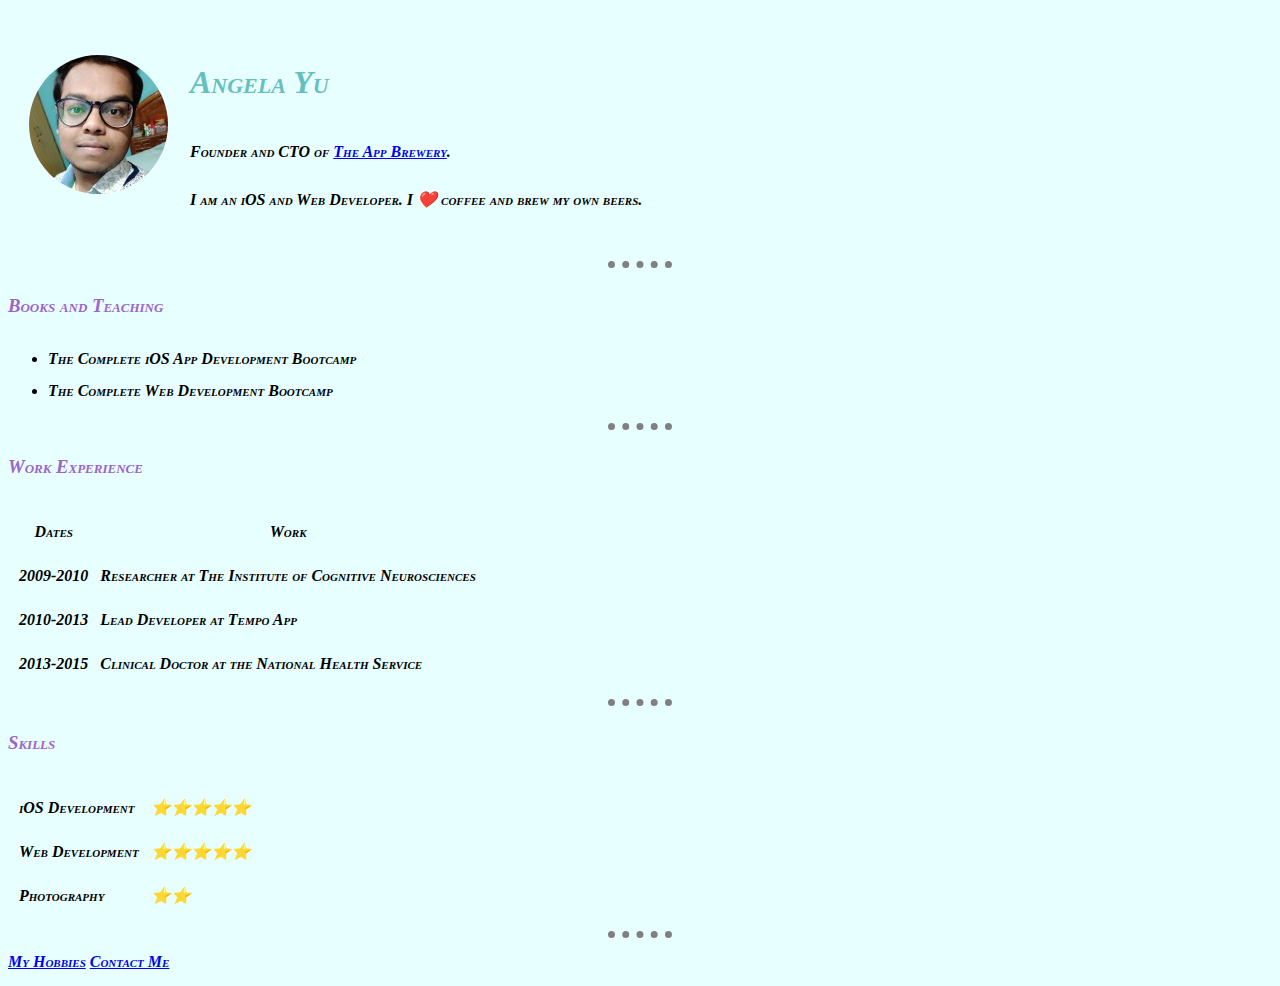
<file: Ass-1/index.html>
<!DOCTYPE html>
<html>
  <head>
    <meta charset="utf-8">
    <title>Angela's Personal Site</title>
    <link rel="stylesheet" href="css/styles.css">
  </head>

  <body>
    <table cellspacing="20">
      <tr>
        <td><img src="images/circle-cropped.png" alt="angela profile picture"></td>
        <td><h1>Angela Yu</h1>
        <p><em>Founder and CTO of <strong><a href="https://www.appbrewery.co/">The App Brewery</a></strong>.</em></p>
        <p>I am an iOS and Web Developer. I ❤️ coffee and brew my own beers.</p></td>
      </tr>
    </table>
    <hr>
    <h3>Books and Teaching</h3>
    <ul>
      <li>The Complete iOS App Development Bootcamp</li>
      <li>The Complete Web Development Bootcamp</li>
    </ul>
    <hr>
    <h3>Work Experience</h3>
    <table cellspacing="10">
      <thead>
        <tr>
          <th>Dates</th>
          <th>Work</th>
        </tr>
      </thead>
      <tbody>
        <tr>
          <td>2009-2010</td>
          <td>Researcher at The Institute of Cognitive Neurosciences</td>
        </tr>
        <tr>
          <td>2010-2013</td>
          <td>Lead Developer at Tempo App</td>
        </tr>
        <tr>
          <td>2013-2015</td>
          <td>Clinical Doctor at the National Health Service</td>
        </tr>
      </tbody>
    </table>
    <hr>
    <h3>Skills</h3>
    <table cellspacing="10">
      <tr>
        <td>iOS Development</td>
        <td>⭐️⭐️⭐️⭐️⭐️</td>
      </tr>
      <tr>
        <td>Web Development</td>
        <td>⭐️⭐️⭐️⭐️⭐️</td>
      </tr>
      <tr>
        <td>Photography</td>
        <td>⭐️⭐️</td>
      </tr>
    </table>
    <hr>
    <a href="hobbies.html">My Hobbies</a>
    <a href="contact-me.html">Contact Me</a>
  </body>
</html>
</file>
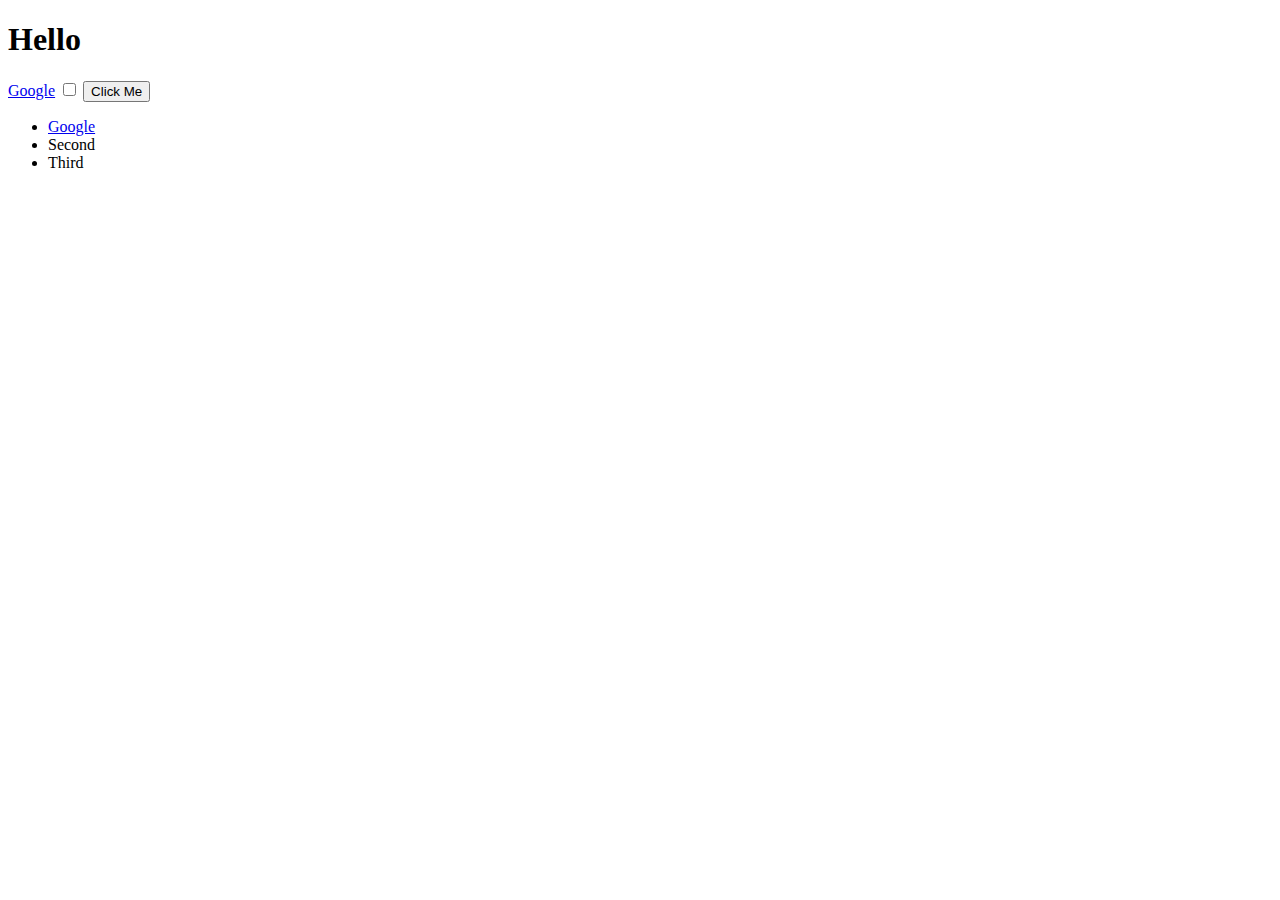
<file: DOM/index.html>
<!DOCTYPE html>
<html lang="en" dir="ltr">
  <head>
    <meta charset="utf-8">
    <title>My Website</title>
    <link rel="stylesheet" href="css/styles.css">
  </head>
  <body>
    <h1 id="title">Hello</h1>
    <a href="https://www.google.com">Google</a>

    <input type="checkbox">
    <button class="btn">Click Me</button>

    <ul id="list">
      <li class="item"><a href="https://www.google.com">Google</a></li>
      <li class="item">Second</li>
      <li class="item">Third</li>
    </ul>

  </body>

  <script src="js/index.js" charset="utf-8"></script>

</html>
</file>
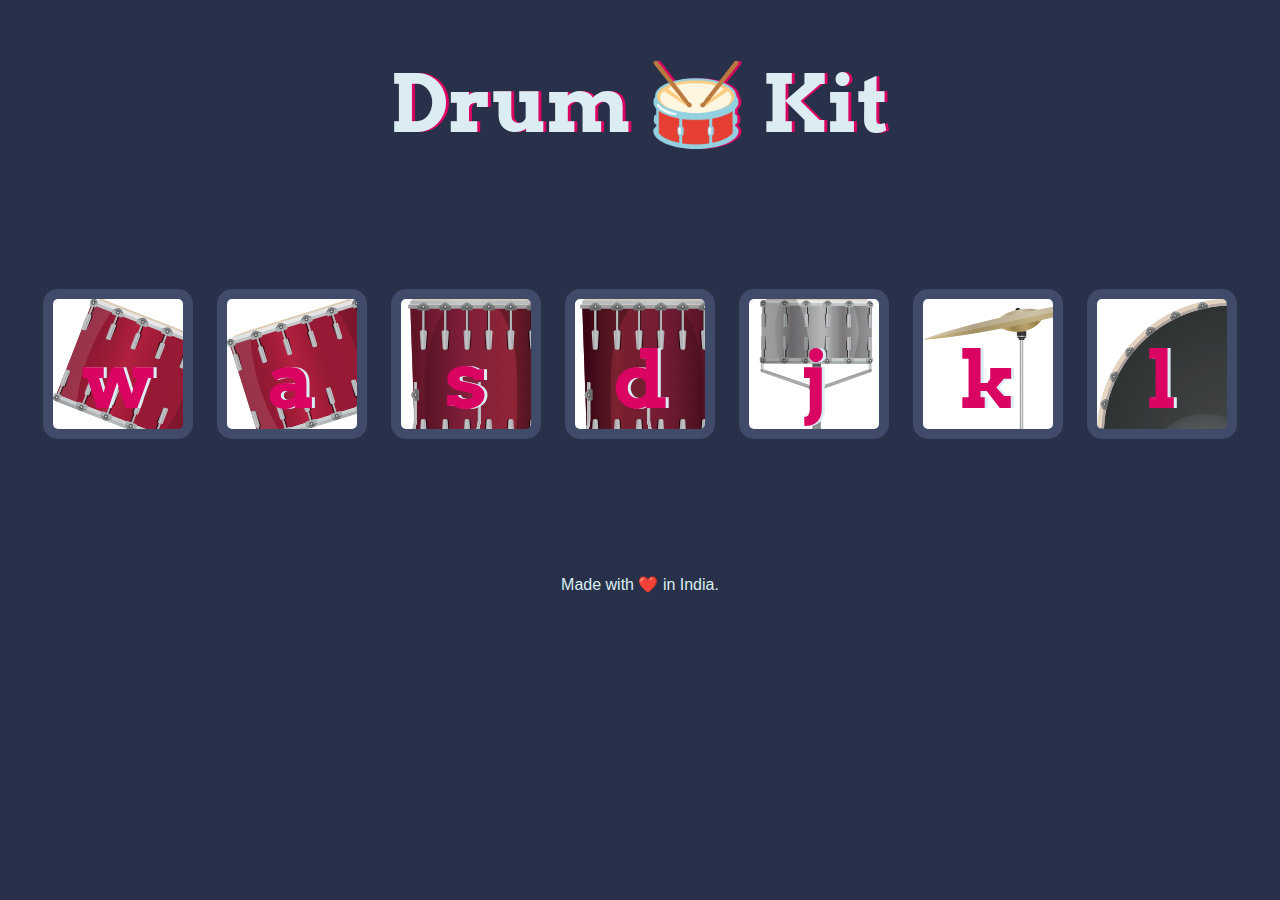
<file: Drum Kit Starting Files/index.html>
<!DOCTYPE html>
<html lang="en" dir="ltr">

<head>
  <meta charset="utf-8">
  <title>Drum Kit</title>
  <link rel="stylesheet" href="styles.css">
  <link href="https://fonts.googleapis.com/css?family=Arvo" rel="stylesheet">
</head>

<body>

  <h1 id="title">Drum 🥁 Kit</h1>
  <div class="set">
    <button class="w drum">w</button>
    <button class="a drum">a</button>
    <button class="s drum">s</button>
    <button class="d drum">d</button>
    <button class="j drum">j</button>
    <button class="k drum">k</button>
    <button class="l drum">l</button>
  </div>


  <footer>
    Made with ❤️ in India.
  </footer>
</body>

<script src="index.js" charset="utf-8"></script>

</html>
</file>
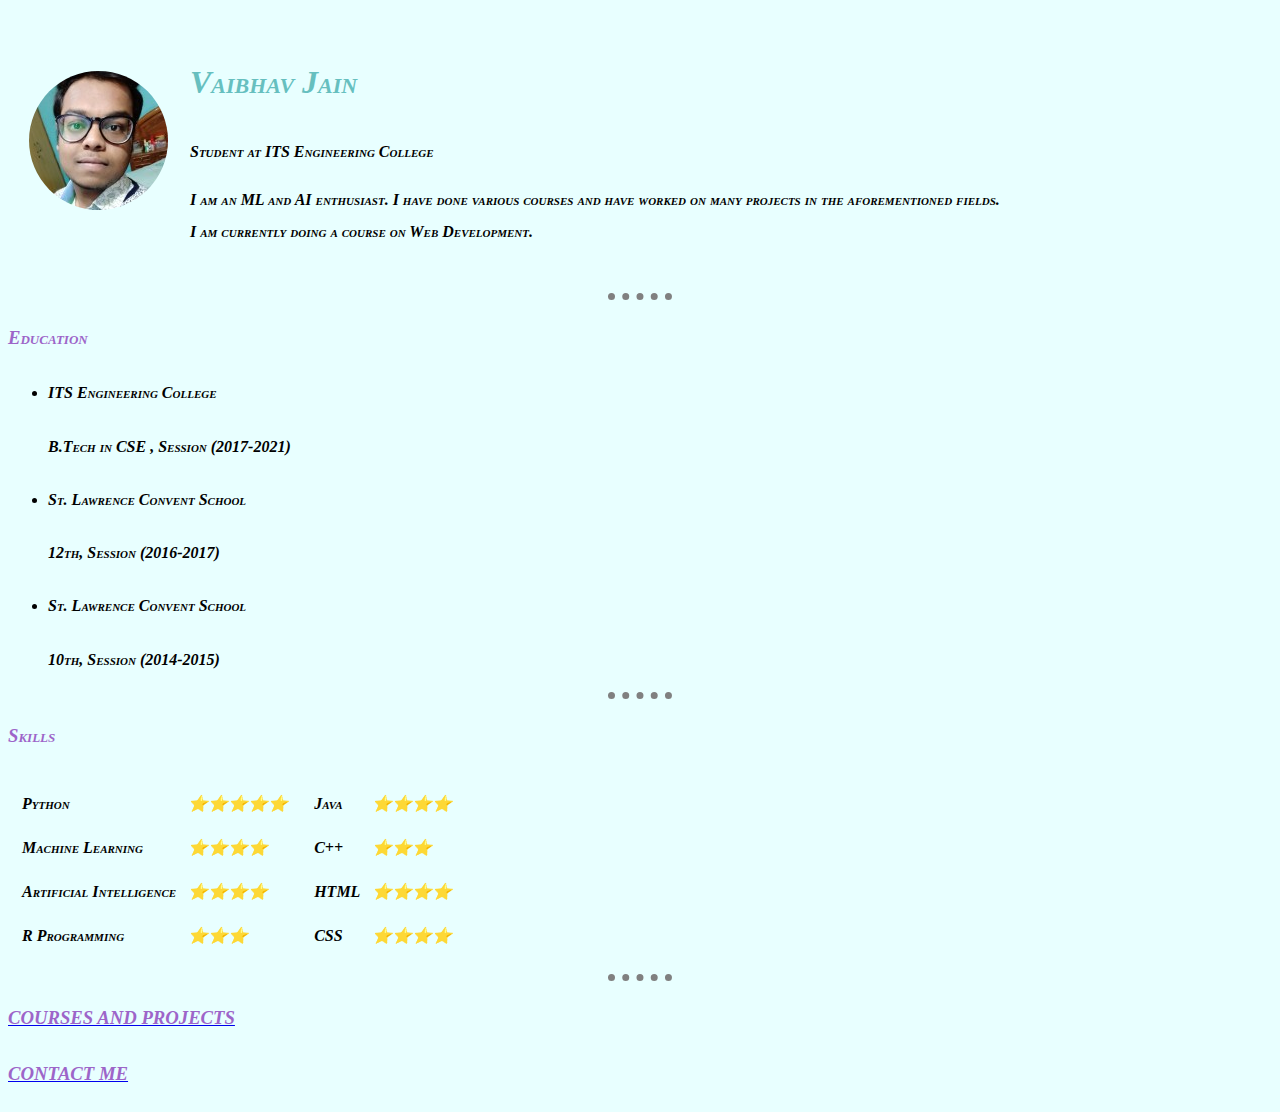
<file: HTML - Personal Site/index.html>
<!DOCTYPE html>
<html lang="en" dir="ltr">

<head>
  <meta charset="utf-8">
  <title>Vaibhav's Personal Site</title>
  <link rel="stylesheet" href="css/styles.css">
</head>

<body>
    <table cellspacing="20">
      <tr>
        <td><img src="images/circle-cropped.png" alt="Vaibhav's profile Picture" /></td>
        <td><h1>Vaibhav Jain</h1>
        <p><em>Student at</em> <strong>ITS Engineering College</strong></p>
        <p>I am an ML and AI enthusiast. I have done various courses and have worked on many projects in the aforementioned fields. <br />
          I am currently doing a course on Web Development.</p></td>
      </tr>
    </table>
  <hr />
  <h3>Education</h3>
  <ul>
    <li><h4>ITS Engineering College</h4>B.Tech in CSE , Session (2017-2021)</li>
    <li><h4>St. Lawrence Convent School</h4>12th, Session (2016-2017)</li>
    <li><h4>St. Lawrence Convent School</h4>10th, Session (2014-2015)</li>
  </ul>
  <hr />
  <h3>Skills</h3>
  <table>
    <tr>
      <td>
        <table cellspacing='10'>
          <tr>
            <td>Python</td>
            <td>⭐⭐⭐⭐⭐</td>
          </tr>
          <tr>
            <td>Machine Learning</td>
            <td>⭐⭐⭐⭐</td>
          </tr>
          <tr>
            <td>Artificial Intelligence</td>
            <td>⭐⭐⭐⭐</td>
          </tr>
          <tr>
            <td>R Programming</td>
            <td>⭐⭐⭐</td>
          </tr>
        </table>
      </td>
      <td>
        <table cellspacing='10'>
          <tr>
            <td>Java</td>
            <td>⭐⭐⭐⭐</td>
          </tr>
          <tr>
            <td>C++</td>
            <td>⭐⭐⭐</td>
          </tr>
          <tr>
            <td>HTML</td>
            <td>⭐⭐⭐⭐</td>
          </tr>
          <tr>
            <td>CSS</td>
            <td>⭐⭐⭐⭐</td>
          </tr>
        </table>
      </td>
    </tr>
  </table>
  <hr />
  <a href="courses-and-projects.html"><h3><em>COURSES AND PROJECTS</em></h3></a>
  <a href="contact-me.html"><em><h3>CONTACT ME</h3></em></a>
</body>

</html>
</file>
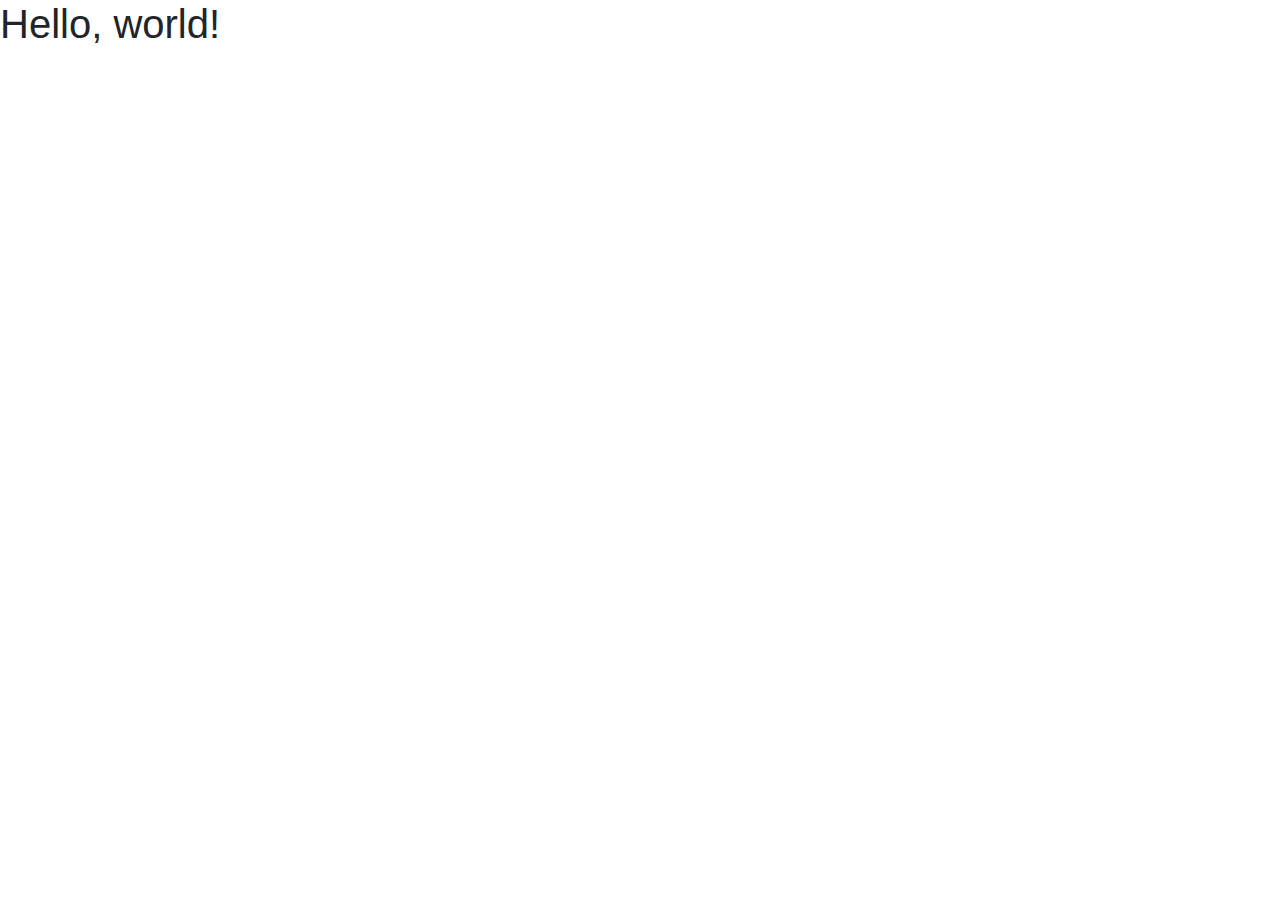
<file: Installation Bootstrap/index.html>
<!doctype html>
<html lang="en">
  <head>
    <!-- Required meta tags -->
    <meta charset="utf-8">
    <meta name="viewport" content="width=device-width, initial-scale=1, shrink-to-fit=no">

    <!-- Bootstrap CSS -->
    <link rel="stylesheet" href="https://stackpath.bootstrapcdn.com/bootstrap/4.5.2/css/bootstrap.min.css" integrity="sha384-JcKb8q3iqJ61gNV9KGb8thSsNjpSL0n8PARn9HuZOnIxN0hoP+VmmDGMN5t9UJ0Z" crossorigin="anonymous">

    <title>Hello, world!</title>
  </head>
  <body>
    <h1>Hello, world!</h1>

    <!-- Optional JavaScript -->
    <!-- jQuery first, then Popper.js, then Bootstrap JS -->
    <script src="https://code.jquery.com/jquery-3.5.1.slim.min.js" integrity="sha384-DfXdz2htPH0lsSSs5nCTpuj/zy4C+OGpamoFVy38MVBnE+IbbVYUew+OrCXaRkfj" crossorigin="anonymous"></script>
    <script src="https://cdn.jsdelivr.net/npm/popper.js@1.16.1/dist/umd/popper.min.js" integrity="sha384-9/reFTGAW83EW2RDu2S0VKaIzap3H66lZH81PoYlFhbGU+6BZp6G7niu735Sk7lN" crossorigin="anonymous"></script>
    <script src="https://stackpath.bootstrapcdn.com/bootstrap/4.5.2/js/bootstrap.min.js" integrity="sha384-B4gt1jrGC7Jh4AgTPSdUtOBvfO8shuf57BaghqFfPlYxofvL8/KUEfYiJOMMV+rV" crossorigin="anonymous"></script>
  </body>
</html>
</file>
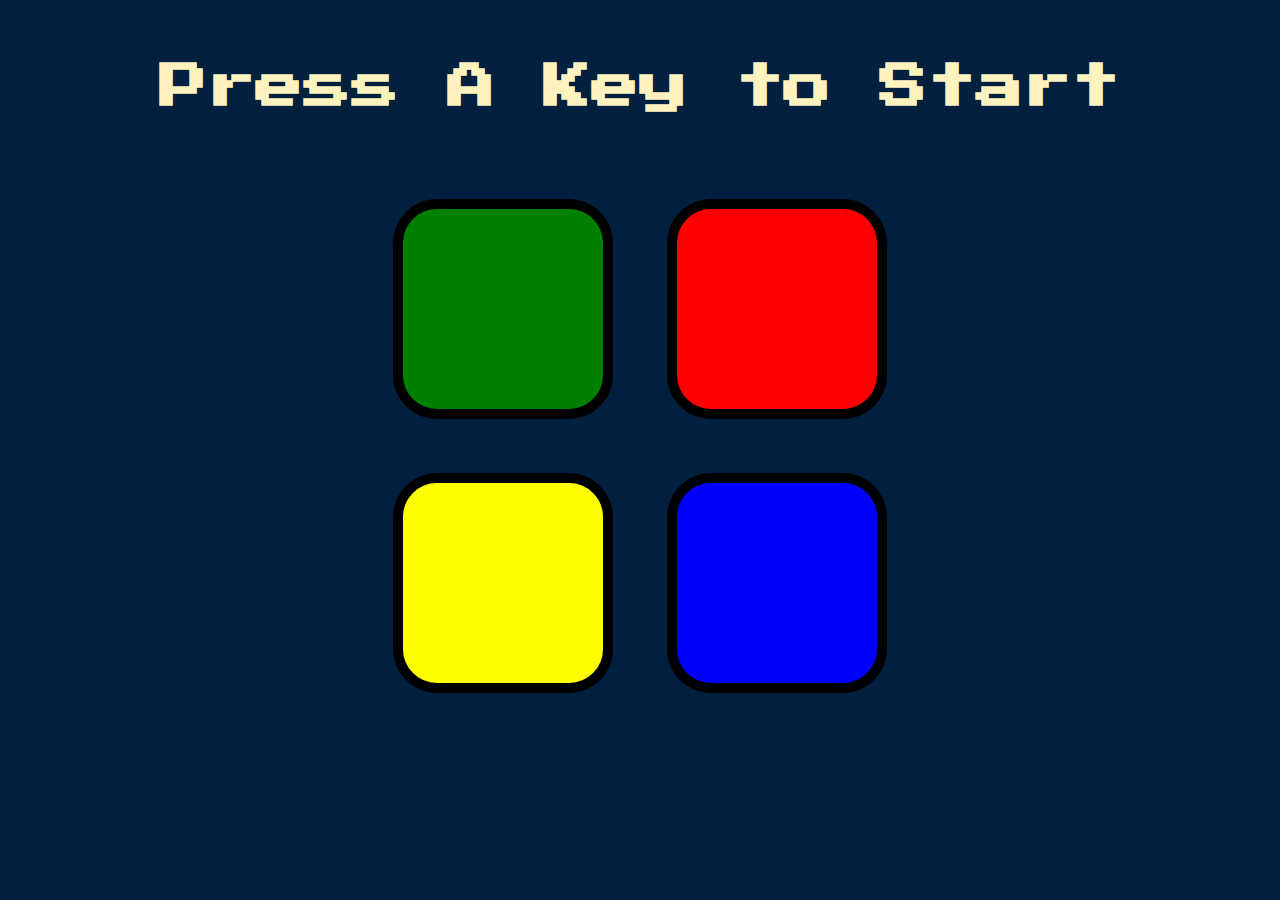
<file: Simon Game Challenge Starting Files/index.html>
<!DOCTYPE html>
<html lang="en" dir="ltr">

<head>
  <meta charset="utf-8">
  <title>Simon</title>
  <link rel="stylesheet" href="styles.css">
  <link href="https://fonts.googleapis.com/css?family=Press+Start+2P" rel="stylesheet">
</head>

<body>
  <h1 id="level-title">Press A Key to Start</h1>
  <div class="container">
    <div lass="row">

      <div type="button" id="green" class="btn green">

      </div>

      <div type="button" id="red" class="btn red">

      </div>
    </div>

    <div class="row">

      <div type="button" id="yellow" class="btn yellow">

      </div>
      <div type="button" id="blue" class="btn blue">

      </div>

    </div>

  </div>


</body>
<script src="https://ajax.googleapis.com/ajax/libs/jquery/3.5.1/jquery.min.js"></script>
<script src="js/game.js" charset="utf-8"></script>

</html>
</file>
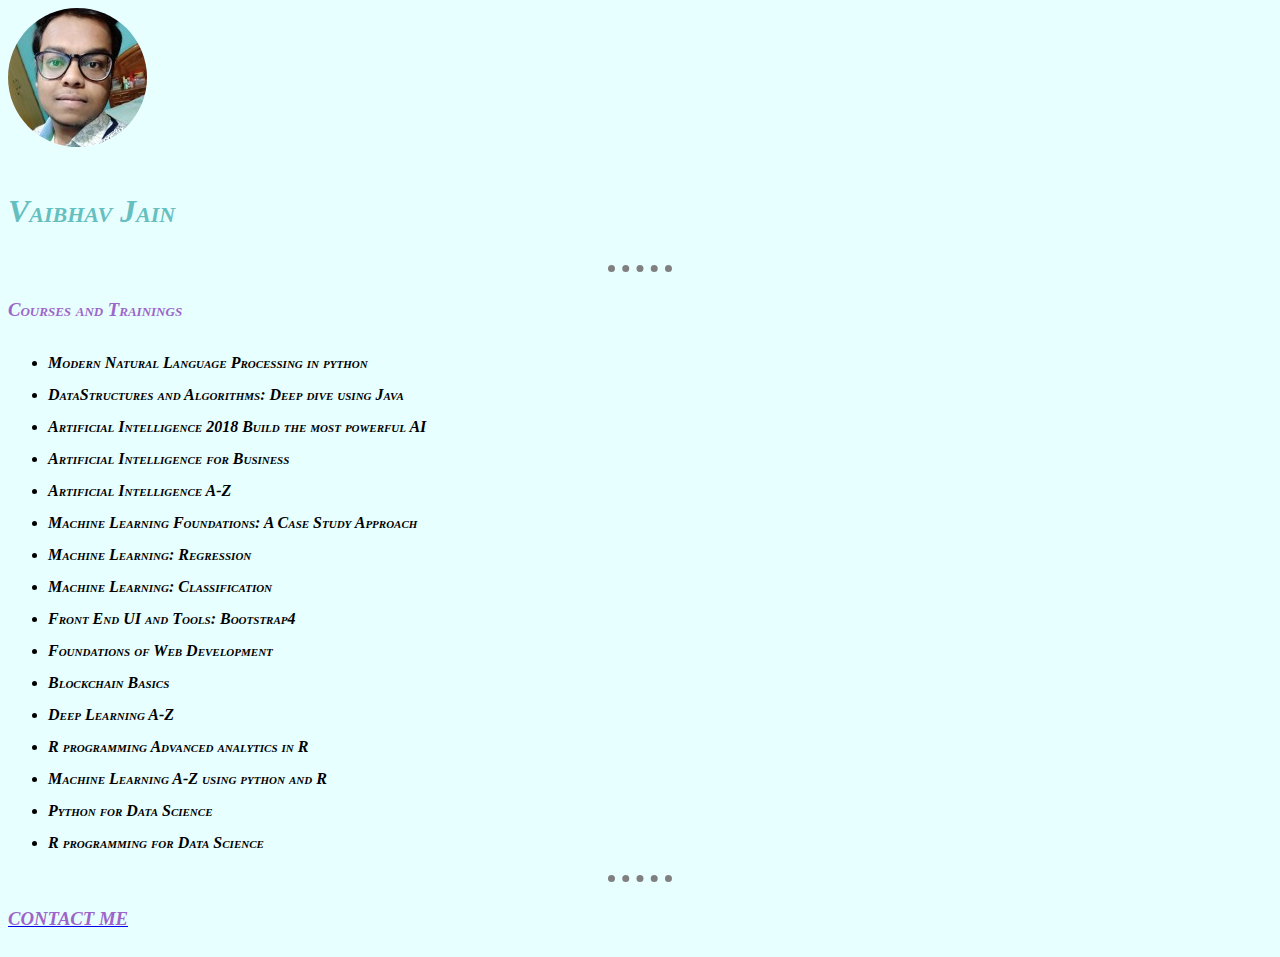
<file: HTML - Personal Site/courses-and-projects.html>
<!DOCTYPE html>
<html lang="en" dir="ltr">
  <head>
    <meta charset="utf-8">
    <title>Courses And Projects</title>
    <link rel="stylesheet" href="css/styles.css">
  </head>
  
  <body>
    <a href="index.html"><img src="images/circle-cropped.png" alt="Vaibhav's profile Picture" /></a>
    <h1>Vaibhav Jain</h1>
    <hr />
    <h3>Courses and Trainings</h3>
    <ul>
      <li>Modern Natural Language Processing in python</li>
      <li>DataStructures and Algorithms: Deep dive using Java</li>
      <li>Artificial Intelligence 2018 Build the most powerful AI</li>
      <li>Artificial Intelligence for Business</li>
      <li>Artificial Intelligence A-Z</li>
      <li>Machine Learning Foundations: A Case Study Approach</li>
      <li>Machine Learning: Regression</li>
      <li>Machine Learning: Classification</li>
      <li>Front End UI and Tools: Bootstrap4</li>
      <li>Foundations of Web Development</li>
      <li>Blockchain Basics</li>
      <li>Deep Learning A-Z</li>
      <li>R programming Advanced analytics in R</li>
      <li>Machine Learning A-Z using python and R</li>
      <li>Python for Data Science</li>
      <li>R programming for Data Science</li>
    </ul>
    <hr />
    <a href="contact-me.html"><em><h3>CONTACT ME</h3></em></a>
  </body>
</html>
</file>
<file: Ass-1/css/styles.css>
body {
  background-color: #e8ffff;
  font: italic small-caps bold 16px/2 cursive;
}

hr {
  border-style: none;
  border-top-style: dotted;
  border-color: grey;
  border-width: 7px;
  width: 5%;
}

h1 {
  color: #66bfbf;
}

h3 {
  color: #9d65c9;
}
</file>
<file: DOM/css/styles.css>
.huge {
  font-size: 10rem;
  color: red;
  font-weight: bold;
}
</file>
<file: Drum Kit Starting Files/styles.css>
body {
  text-align: center;
  background-color: #283149;
}

h1 {
  font-size: 5rem;
  color: #DBEDF3;
  font-family: "Arvo", cursive;
  text-shadow: 3px 0 #DA0463;

}

footer {
  color: #DBEDF3;
  font-family: sans-serif;
}

.w {
  background-image: url("images/tom1.png");
}

.a {
  background-image: url("images/tom2.png");
}

.s {
  background-image: url("images/tom3.png");
}

.d {
  background-image: url("images/tom4.png");
}

.j {
  background-image: url("images/snare.png");
}

.k {
  background-image: url("images/crash.png");
}

.l {
  background-image: url("images/kick.png");
}

.set {
  margin: 10% auto;
}

.game-over {
  background-color: red;
  opacity: 0.8;
}

.pressed {
  box-shadow: 0 3px 4px 0 #DBEDF3;
  opacity: 0.5;
}

.red {
  color: red;
}

.drum {
  outline: none;
  border: 10px solid #404B69;
  font-size: 5rem;
  font-family: 'Arvo', cursive;
  line-height: 2;
  font-weight: 900;
  color: #DA0463;
  text-shadow: 3px 0 #DBEDF3;
  border-radius: 15px;
  display: inline-block;
  width: 150px;
  height: 150px;
  text-align: center;
  margin: 10px;
  background-color: white;
}
</file>
<file: HTML - Personal Site/css/styles.css>
body {
  background-color: #e8ffff;
  font: italic small-caps bold 16px/2 cursive;
}

hr {
  border-style: none;
  border-top-style: dotted;
  border-color: grey;
  border-width: 7px;
  width: 5%;
}

h1 {
  color: #66bfbf;
}

h3 {
  color: #9d65c9;
}
</file>
<file: Simon Game Challenge Starting Files/styles.css>
body {
  text-align: center;
  background-color: #011F3F;
}

#level-title {
  font-family: 'Press Start 2P', cursive;
  font-size: 3rem;
  margin:  5%;
  color: #FEF2BF;
}

.container {
  display: block;
  width: 50%;
  margin: auto;

}

.btn {
  margin: 25px;
  display: inline-block;
  height: 200px;
  width: 200px;
  border: 10px solid black;
  border-radius: 20%;
}

.game-over {
  background-color: red;
  opacity: 0.8;
}

.red {
  background-color: red;
}

.green {
  background-color: green;
}

.blue {
  background-color: blue;
}

.yellow {
  background-color: yellow;
}

.pressed {
  box-shadow: 0 0 20px white;
  background-color: grey;
}
</file>
